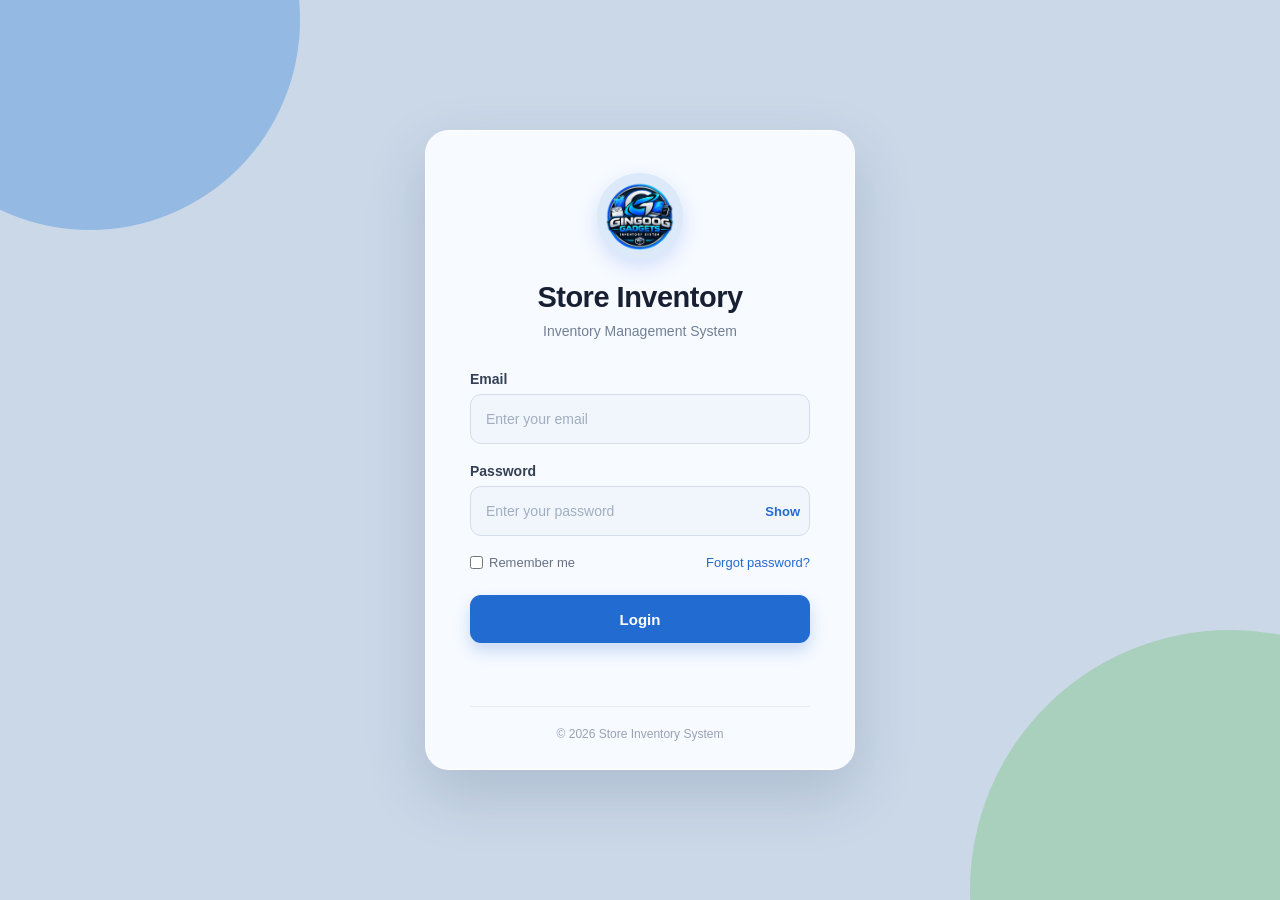
<file: index.html>
<!DOCTYPE html>
<html lang="en">

<head>
    <meta charset="UTF-8">
    <meta name="viewport" content="width=device-width, initial-scale=1.0">
    <title>Store Inventory - Login</title>

    <link rel="stylesheet" href="style.css">
</head>

<body>

    <div class="login-container">

        <div class="login-box">

            <div class="logo">
                <img src="logo pic/ChatGPT Image Sep 10, 2026, 11_04_23 PM.png">
            </div>

            <h1>Store Inventory</h1>
            <p class="subtitle">Inventory Management System</p>

            <form id="loginForm">

                <div class="input-group">
                    <label for="email">Email</label>
                    <input type="email" id="email" placeholder="Enter your email" required>
                </div>

                <div class="input-group">
                    <label for="password">Password</label>

                    <div class="password-box">
                        <input type="password" id="password" placeholder="Enter your password" required>

                        <button type="button" id="showPassword" class="show-btn">
                            Show
                        </button>
                    </div>
                </div>

                <div class="options">
                    <label class="remember">
                        <input type="checkbox" id="remember">
                        Remember me
                    </label>

                    <a href="#" onclick="forgotPassword()">
                        Forgot password?
                    </a>
                </div>

                <button type="submit" class="login-btn">
                    Login
                </button>

                <p id="message"></p>

            </form>

            <div class="footer">
                <p>© 2026 Store Inventory System</p>
            </div>

        </div>

    </div>

    <script src="script.js"></script>

</body>

</html>
</file>
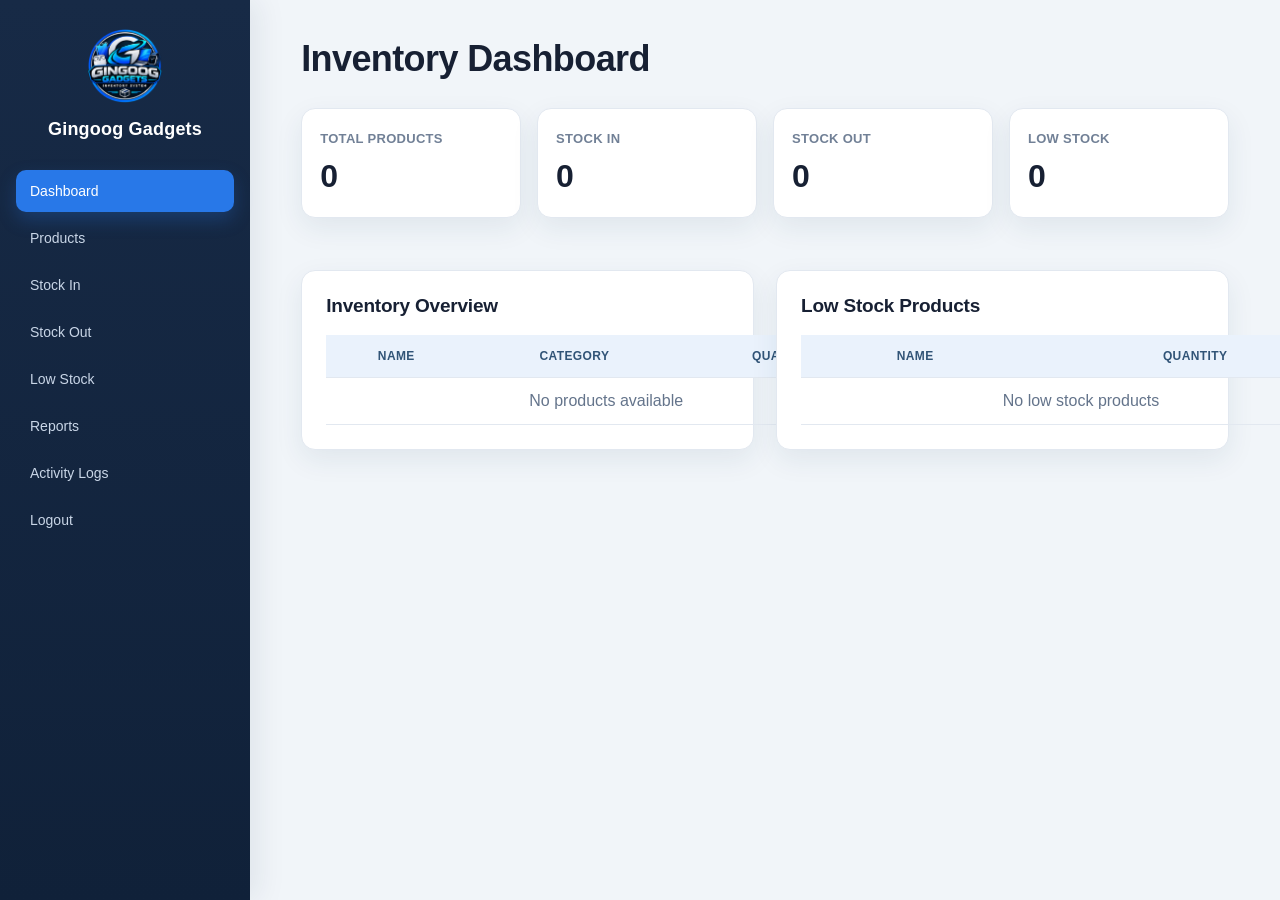
<file: dash.html>
<!DOCTYPE html>
<html lang="en">

<head>
    <meta charset="UTF-8">
    <meta name="viewport" content="width=device-width, initial-scale=1.0">
    <title>Gingoog Gadgets Dashboard</title>
    <link rel="stylesheet" href="dash.css">
</head>

<body onload="loadDashboard()">

    <button id="menuToggle" class="menu-toggle" onclick="toggleSidebar()" aria-label="Open navigation menu" aria-expanded="false">
        <span></span>
        <span></span>
        <span></span>
    </button>
    <div id="menuBackdrop" class="menu-backdrop" onclick="toggleSidebar()"></div>

    <div class="sidebar">
        <img class="sidebar-logo" src="logo pic/ChatGPT Image Sep 10, 2026, 11_04_23 PM.png">
        <h2>Gingoog Gadgets</h2>

        <ul>
            <li class="active" onclick="navigateTo('dashboard')">Dashboard</li>
            <li onclick="navigateTo('products')">Products</li>
            <li onclick="navigateTo('stock-in')">Stock In</li>
            <li onclick="navigateTo('stock-out')">Stock Out</li>
            <li onclick="navigateTo('low-stock')">Low Stock</li>
            <li onclick="navigateTo('reports')">Reports</li>
            <li onclick="navigateTo('activity-logs')">Activity Logs</li>
            <li onclick="logout()">Logout</li>
        </ul>
    </div>

    <div class="main">

        <h1 id="pageTitle">Inventory Dashboard</h1>

        <div id="dashboardPage" class="page-section active">
            <div id="dashboardSection" class="cards">

                <div class="card">
                    <h3>Total Products</h3>
                    <p id="totalProducts">0</p>
                </div>

                <div class="card">
                    <h3>Stock In</h3>
                    <p id="totalStockIn">0</p>
                </div>

                <div class="card">
                    <h3>Stock Out</h3>
                    <p id="totalStockOut">0</p>
                </div>

                <div class="card">
                    <h3>Low Stock</h3>
                    <p id="lowStock">0</p>
                </div>
            </div>

            <div class="dashboard-table-grid">
                <div class="table-section">
                    <h2>Inventory Overview</h2>
                    <table>
                        <thead>
                            <tr>
                                <th>Name</th>
                                <th>Category</th>
                                <th>Quantity</th>
                            </tr>
                        </thead>
                        <tbody id="dashboardProductTable"></tbody>
                    </table>
                </div>

                <div class="table-section">
                    <h2>Low Stock Products</h2>
                    <table>
                        <thead>
                            <tr>
                                <th>Name</th>
                                <th>Quantity</th>
                            </tr>
                        </thead>
                        <tbody id="lowStockTable"></tbody>
                    </table>
                </div>
            </div>
        </div>

        <div id="lowStockPage" class="page-section">
            <div class="table-section">
                <h2>Low Stock Products</h2>
                <p class="section-note">Products with quantity 6 or below need restocking.</p>
                <table>
                    <thead>
                        <tr>
                            <th>Name</th>
                            <th>Category</th>
                            <th>Quantity</th>
                            <th>Action</th>
                        </tr>
                    </thead>
                    <tbody id="lowStockPageTable"></tbody>
                </table>
            </div>
        </div>

        <div id="reportsPage" class="page-section">
            <div class="report-actions">
                <button onclick="printReport()">Print Report</button>
            </div>

            <div class="report-summary">
                <div class="card">
                    <h3>Total Products</h3>
                    <p id="reportTotalProducts">0</p>
                </div>
                <div class="card">
                    <h3>Total Items</h3>
                    <p id="reportTotalItems">0</p>
                </div>
                <div class="card">
                    <h3>Low Stock</h3>
                    <p id="reportLowStock">0</p>
                </div>
            </div>

            <div class="table-section">
                <h2>Inventory Report</h2>
                <table>
                    <thead>
                        <tr>
                            <th>Product</th>
                            <th>Category</th>
                            <th>Quantity</th>
                            <th>Status</th>
                        </tr>
                    </thead>
                    <tbody id="reportInventoryTable"></tbody>
                </table>
            </div>

            <div class="table-section">
                <h2>Stock Movement Report</h2>
                <table>
                    <thead>
                        <tr>
                            <th>Type</th>
                            <th>Product</th>
                            <th>Quantity</th>
                            <th>Date</th>
                        </tr>
                    </thead>
                    <tbody id="reportMovementTable"></tbody>
                </table>
            </div>
        </div>

        <div id="activityLogsPage" class="page-section">
            <div class="log-actions">
                <button onclick="clearActivityLogs()">Clear Logs</button>
            </div>

            <div class="table-section">
                <h2>Activity Logs</h2>
                <table>
                    <thead>
                        <tr>
                            <th>Action</th>
                            <th>Product</th>
                            <th>Details</th>
                            <th>Date/Time</th>
                        </tr>
                    </thead>
                    <tbody id="activityLogTable"></tbody>
                </table>
            </div>
        </div>

        <div id="productsPage" class="page-section">
            <div id="productsSection" class="product-form">

                <h2 id="formTitle">Add Product</h2>

                <input type="text" id="productName" placeholder="Product Name">

                <label for="category">Category</label>
                <select id="category">
                    <option value="">Select a category</option>
                    <option value="Mobile Phones">Mobile Phones</option>
                    <option value="Laptops">Laptops</option>
                    <option value="Tablets">Tablets</option>
                    <option value="Accessories">Accessories</option>
                    <option value="Chargers">Chargers</option>
                    <option value="Audio">Audio</option>
                    <option value="Other">Other</option>
                </select>

                <input type="number" id="quantity" placeholder="Quantity">

                <button id="productSubmitButton" onclick="saveProduct()">
                    Add Product
                </button>

                <button id="cancelEditButton" class="cancel-button" onclick="cancelEdit()" hidden>
                    Cancel
                </button>

            </div>

            <div class="table-section">

                <h2>Product List</h2>

                <table>

                    <thead>
                        <tr>
                            <th>Name</th>
                            <th>Category</th>
                            <th>Quantity</th>
                            <th>Actions</th>
                        </tr>
                    </thead>

                    <tbody id="productTable">
                    </tbody>

                </table>

            </div>
        </div>

        <div id="stockInPage" class="page-section">
            <div class="product-form stock-form">
                <h2>Stock In</h2>
                <label for="stockInProduct">Product</label>
                <select id="stockInProduct"></select>
                <input type="number" id="stockInQuantity" min="1" placeholder="Quantity to add">
                <button onclick="recordStockIn()">Record Stock In</button>
            </div>

            <div class="table-section">
                <h2>Stock In History</h2>
                <table>
                    <thead>
                        <tr>
                            <th>Product</th>
                            <th>Quantity</th>
                            <th>Date</th>
                        </tr>
                    </thead>
                    <tbody id="stockInTable"></tbody>
                </table>
            </div>
        </div>

        <div id="stockOutPage" class="page-section">
            <div class="product-form stock-form">
                <h2>Stock Out</h2>
                <label for="stockOutProduct">Product</label>
                <select id="stockOutProduct"></select>
                <input type="number" id="stockOutQuantity" min="1" placeholder="Quantity to remove">
                <button onclick="recordStockOut()">Record Stock Out</button>
            </div>

            <div class="table-section">
                <h2>Stock Out History</h2>
                <table>
                    <thead>
                        <tr>
                            <th>Product</th>
                            <th>Quantity</th>
                            <th>Date</th>
                        </tr>
                    </thead>
                    <tbody id="stockOutTable"></tbody>
                </table>
            </div>
        </div>

    </div>

    <script src="dash.js"></script>

</body>

</html>
</file>
<file: style.css>
* {
    margin: 0;
    padding: 0;
    box-sizing: border-box;
}

html {
    overflow-x: hidden;
}

body {
    color: #172033;
    font-family: "Trebuchet MS", Arial, sans-serif;
    background: #cbd8e8;
    min-height: 100vh;
}


/* Main Container */

.login-container {
    position: relative;
    isolation: isolate;
    min-height: 100vh;
    display: flex;
    justify-content: center;
    align-items: center;
    padding: 20px;
    overflow: hidden;
}

.login-container::before,
.login-container::after {
    position: absolute;
    z-index: -1;
    border-radius: 50%;
    content: "";
}

.login-container::before {
    width: 420px;
    height: 420px;
    background: #94b9e2;
    top: -190px;
    left: -120px;
}

.login-container::after {
    width: 520px;
    height: 520px;
    background: #a9d0bd;
    right: -210px;
    bottom: -250px;
}


/* Login Box */

.login-box {
    width: 100%;
    max-width: 430px;
    background: rgba(248, 251, 255, 0.97);
    padding: 42px 44px 28px;
    border: 1px solid rgba(255, 255, 255, 0.85);
    border-radius: 24px;
    box-shadow: 0 24px 60px rgba(31, 59, 94, 0.18);
}


/* Logo */

.logo {
    width: 86px;
    height: 86px;
    margin: 0 auto 22px;
    display: flex;
    align-items: center;
    justify-content: center;
    background: #dbe9f8;
    border: 8px solid #dbe9f8;
    border-radius: 50%;
    box-shadow: 0 8px 20px rgba(37, 99, 235, 0.18);
}

.logo img {
    width: 100%;
    height: 100%;
    object-fit: contain;
}


/* Title */

h1 {
    text-align: center;
    font-size: 29px;
    letter-spacing: -0.5px;
    color: #172033;
    margin-bottom: 9px;
}

.subtitle {
    text-align: center;
    color: #718096;
    font-size: 14px;
    margin-bottom: 32px;
}


/* Input */

.input-group {
    margin-bottom: 19px;
}

.input-group label {
    display: block;
    font-size: 14px;
    font-weight: 600;
    color: #344054;
    margin-bottom: 7px;
}

.input-group input {
    width: 100%;
    height: 50px;
    padding: 0 15px;
    border: 1px solid #d5ddea;
    border-radius: 11px;
    outline: none;
    font-size: 14px;
    color: #172033;
    background: #f1f6fc;
    transition: border-color 0.2s, box-shadow 0.2s, background 0.2s;
}

.input-group input:focus {
    border-color: #2878e8;
    background: #ffffff;
    box-shadow: 0 0 0 4px rgba(40, 120, 232, 0.12);
}

.input-group input::placeholder {
    color: #a0aec0;
}


/* Password */

.password-box {
    position: relative;
}

.password-box input {
    padding-right: 65px;
}

.show-btn {
    position: absolute;
    right: 10px;
    top: 50%;
    transform: translateY(-50%);
    border: none;
    background: none;
    color: #216bd1;
    font-size: 13px;
    font-weight: bold;
    cursor: pointer;
}


/* Options */

.options {
    display: flex;
    justify-content: space-between;
    align-items: center;
    font-size: 13px;
    margin-bottom: 25px;
}

.remember {
    display: flex;
    align-items: center;
    gap: 6px;
    color: #667085;
}

.options a {
    color: #216bd1;
    text-decoration: none;
}

.options a:hover {
    text-decoration: underline;
}


/* Login Button */

.login-btn {
    width: 100%;
    height: 48px;
    border: none;
    border-radius: 11px;
    background: #216bd1;
    color: white;
    font-size: 15px;
    font-weight: bold;
    cursor: pointer;
    box-shadow: 0 8px 16px rgba(33, 107, 209, 0.22);
    transition: background 0.2s, box-shadow 0.2s, transform 0.2s;
}

.login-btn:hover {
    background: #1856ad;
    box-shadow: 0 10px 20px rgba(33, 107, 209, 0.28);
}

.login-btn:active {
    transform: scale(0.98);
}


/* Message */

#message {
    text-align: center;
    font-size: 13px;
    line-height: 1.4;
    min-height: 18px;
    margin-top: 15px;
}


/* Footer */

.footer {
    text-align: center;
    margin-top: 30px;
    padding-top: 20px;
    border-top: 1px solid #e7edf5;
}

.footer p {
    color: #98a2b3;
    font-size: 12px;
}


/* Mobile Responsive */

@media (max-width: 480px) {
    .login-container {
        min-height: 100svh;
        padding: 16px;
    }
    .login-box {
        padding: 32px 22px 24px;
        border-radius: 18px;
    }
    h1 {
        font-size: 23px;
    }
    .options {
        font-size: 12px;
    }
    .input-group input,
    .login-btn {
        min-height: 48px;
        font-size: 16px;
    }
    .show-btn {
        min-height: 42px;
        padding: 8px;
    }
}

@media (max-width: 360px) {
    .login-container {
        padding: 12px;
    }
    .login-box {
        padding: 28px 17px 22px;
    }
    .logo {
        width: 74px;
        height: 74px;
    }
    h1 {
        font-size: 21px;
    }
}
</file>
<file: dash.css>
* {
    margin: 0;
    padding: 0;
    box-sizing: border-box;
    font-family: "Trebuchet MS", Arial, sans-serif;
}

:root {
    --ink: #172033;
    --muted: #718096;
    --navy: #172a46;
    --navy-light: #233b5d;
    --blue: #2878e8;
    --teal: #0f9f9a;
    --surface: #ffffff;
    --canvas: #f1f5f9;
    --line: #e2e8f0;
    --shadow: 0 10px 28px rgba(31, 59, 94, 0.08);
}

html {
    overflow-x: hidden;
}

body {
    display: flex;
    background: var(--canvas);
    color: var(--ink);
    min-width: 0;
}

.menu-toggle,
.menu-backdrop {
    display: none;
}

.sidebar {
    width: 250px;
    height: 100vh;
    background: linear-gradient(180deg, var(--navy), #102139);
    color: white;
    padding: 26px 16px;
    box-shadow: 8px 0 28px rgba(15, 35, 61, 0.08);
}

.sidebar-logo {
    display: block;
    height: 78px;
    margin: 0 auto 15px;
    object-fit: contain;
    width: 78px;
}

.sidebar h2 {
    font-size: 18px;
    letter-spacing: 0.2px;
    margin-bottom: 30px;
    text-align: center;
}

.sidebar ul {
    list-style: none;
}

.sidebar ul li {
    border-radius: 10px;
    color: #c9d6e7;
    font-size: 14px;
    margin-bottom: 5px;
    padding: 13px 14px;
    cursor: pointer;
    transition: background 0.2s, color 0.2s, transform 0.2s;
}

.sidebar ul li:hover {
    background: rgba(255, 255, 255, 0.09);
    color: white;
    transform: translateX(3px);
}

.sidebar ul li.active {
    background: var(--blue);
    color: white;
    box-shadow: 0 8px 18px rgba(40, 120, 232, 0.25);
}

.main {
    flex: 1;
    max-width: 1600px;
    min-width: 0;
    padding: 38px clamp(20px, 4vw, 52px);
}

.main>h1 {
    color: var(--ink);
    font-size: clamp(26px, 3vw, 36px);
    letter-spacing: -0.6px;
    margin-bottom: 28px;
}

.page-section {
    display: none;
}

.page-section.active {
    display: block;
}

.cards {
    display: grid;
    grid-template-columns: repeat(4, 1fr);
    gap: 16px;
}

.dashboard-table-grid {
    display: grid;
    grid-template-columns: repeat(2, minmax(0, 1fr));
    gap: 22px;
    margin-top: 26px;
}

.report-actions {
    display: flex;
    justify-content: flex-end;
    margin-bottom: 20px;
}

.report-actions button {
    background: var(--blue);
    border: 0;
    border-radius: 9px;
    color: white;
    cursor: pointer;
    font-weight: bold;
    padding: 11px 18px;
    transition: background 0.2s, transform 0.2s;
}

.report-actions button:hover,
.log-actions button:hover {
    background: #1856ad;
    transform: translateY(-1px);
}

.report-summary {
    display: grid;
    grid-template-columns: repeat(3, 1fr);
    gap: 20px;
}

.log-actions {
    display: flex;
    justify-content: flex-end;
    margin-bottom: 20px;
}

.log-actions button {
    background: #c2413a;
    border: 0;
    border-radius: 9px;
    color: white;
    cursor: pointer;
    font-weight: bold;
    padding: 11px 18px;
    transition: background 0.2s, transform 0.2s;
}

.card {
    background: var(--surface);
    border: 1px solid var(--line);
    border-radius: 14px;
    box-shadow: var(--shadow);
    padding: 22px 18px;
    text-align: left;
}

.card h3 {
    color: var(--muted);
    font-size: 13px;
    font-weight: bold;
    letter-spacing: 0.3px;
    text-transform: uppercase;
}

.card p {
    color: var(--ink);
    font-size: 32px;
    font-weight: bold;
    margin-top: 12px;
}

.product-form {
    background: var(--surface);
    border: 1px solid var(--line);
    border-radius: 14px;
    box-shadow: var(--shadow);
    margin-top: 26px;
    padding: 24px;
}

.product-form h2,
.table-section h2 {
    color: var(--ink);
    font-size: 19px;
    letter-spacing: -0.2px;
}

.product-form input {
    background: #fbfdff;
    border: 1px solid #d5ddea;
    border-radius: 9px;
    width: 100%;
    outline: none;
    padding: 12px;
    margin-top: 10px;
}

.product-form select {
    background: #fbfdff;
    border: 1px solid #d5ddea;
    border-radius: 9px;
    width: 100%;
    outline: none;
    padding: 12px;
    margin-top: 10px;
}

.product-form input:focus,
.product-form select:focus {
    border-color: var(--blue);
    box-shadow: 0 0 0 3px rgba(40, 120, 232, 0.12);
}

.product-form label {
    display: block;
    margin-top: 15px;
}

.stock-form label {
    display: block;
    margin-top: 15px;
}

.product-form button {
    background: var(--blue);
    border: 0;
    border-radius: 9px;
    color: white;
    cursor: pointer;
    font-weight: bold;
    margin-top: 15px;
    padding: 11px 20px;
    transition: background 0.2s, transform 0.2s;
}

.product-form button:hover,
.restock-button:hover {
    background: #1856ad;
    transform: translateY(-1px);
}

.product-form .cancel-button {
    background: #64748b;
    margin-left: 8px;
}

.table-section {
    background: var(--surface);
    border: 1px solid var(--line);
    border-radius: 14px;
    box-shadow: var(--shadow);
    margin-top: 26px;
    padding: 24px;
}

table {
    width: 100%;
    border-collapse: collapse;
    margin-top: 18px;
    min-width: 560px;
}

table th,
table td {
    border: 1px solid #ddd;
    border-bottom: 1px solid var(--line);
    border-left: 0;
    border-right: 0;
    border-top: 0;
    padding: 14px 12px;
}

table th {
    background: #2563eb;
    background: #eaf2fc;
    color: #315477;
    font-size: 12px;
    letter-spacing: 0.4px;
    text-transform: uppercase;
}

table tbody tr:hover {
    background: #f7fbff;
}

@media (max-width: 900px) {
    body {
        display: block;
    }
    .menu-toggle {
        align-items: center;
        background: #1e293b;
        border: none;
        border-radius: 8px;
        cursor: pointer;
        display: flex;
        flex-direction: column;
        gap: 4px;
        height: 44px;
        justify-content: center;
        position: fixed;
        right: 16px;
        top: 16px;
        width: 44px;
        z-index: 1100;
    }
    .menu-toggle span {
        background: white;
        border-radius: 2px;
        display: block;
        height: 2px;
        width: 21px;
    }
    .menu-backdrop.visible {
        background: rgba(15, 23, 42, 0.45);
        display: block;
        inset: 0;
        position: fixed;
        z-index: 900;
    }
    .sidebar {
        height: 100vh;
        left: 0;
        overflow-y: auto;
        padding: 20px;
        position: fixed;
        top: 0;
        transform: translateX(-105%);
        transition: transform 0.25s ease;
        width: min(280px, 86vw);
        z-index: 1000;
    }
    .sidebar.open {
        transform: translateX(0);
    }
    .sidebar-logo {
        height: 58px;
        margin: 0 auto 8px;
        width: 58px;
    }
    .sidebar h2 {
        font-size: 20px;
        margin-bottom: 14px;
        text-align: center;
    }
    .sidebar ul {
        display: block;
    }
    .sidebar ul li {
        padding: 10px 12px;
        font-size: 13px;
        min-height: 44px;
    }
    .main {
        padding: 76px 20px 24px;
    }
    .main>h1 {
        font-size: 28px;
        margin-bottom: 20px;
    }
    .cards {
        grid-template-columns: repeat(2, minmax(0, 1fr));
    }
    .dashboard-table-grid,
    .report-summary {
        grid-template-columns: 1fr;
    }
    .table-section {
        overflow-x: auto;
    }
}

@media (max-width: 560px) {
    .sidebar {
        padding: 14px 12px;
    }
    .main {
        padding: 72px 12px 20px;
    }
    .main>h1 {
        font-size: 24px;
    }
    .cards {
        grid-template-columns: 1fr;
        gap: 12px;
    }
    .card,
    .product-form,
    .table-section {
        padding: 16px;
    }
    .card p {
        font-size: 24px;
    }
    .product-form button,
    .report-actions button,
    .log-actions button {
        width: 100%;
        min-height: 44px;
    }
    .product-form input,
    .product-form select {
        min-height: 46px;
        font-size: 16px;
    }
    .product-form .cancel-button {
        margin-left: 0;
    }
    .report-actions,
    .log-actions {
        display: block;
    }
    .options {
        align-items: flex-start;
        flex-direction: column;
        gap: 10px;
    }
    .action-buttons button {
        padding: 8px 10px;
        min-height: 42px;
    }
}

.empty-table {
    color: #64748b;
    text-align: center;
}

.section-note {
    color: #64748b;
    margin-top: 8px;
}

.action-buttons {
    white-space: nowrap;
}

.action-buttons button {
    border: 0;
    border-radius: 7px;
    color: white;
    cursor: pointer;
    font-weight: bold;
    padding: 7px 12px;
    transition: background 0.2s, transform 0.2s;
}

.edit-button {
    background: #159a83;
}

.delete-button {
    background: #c2413a;
    margin-left: 6px;
}

.restock-button {
    background: #159a83;
    border: 0;
    border-radius: 4px;
    color: white;
    cursor: pointer;
    font-weight: bold;
    padding: 7px 12px;
    transition: background 0.2s, transform 0.2s;
}

.edit-button:hover,
.restock-button:hover {
    background: #087b68;
    transform: translateY(-1px);
}

.delete-button:hover,
.log-actions button:hover {
    background: #a9322c;
}

@media print {
    .sidebar,
    .report-actions {
        display: none;
    }
    .main {
        padding: 0;
    }
    .page-section {
        display: none;
    }
    #reportsPage {
        display: block;
    }
}
</file>
